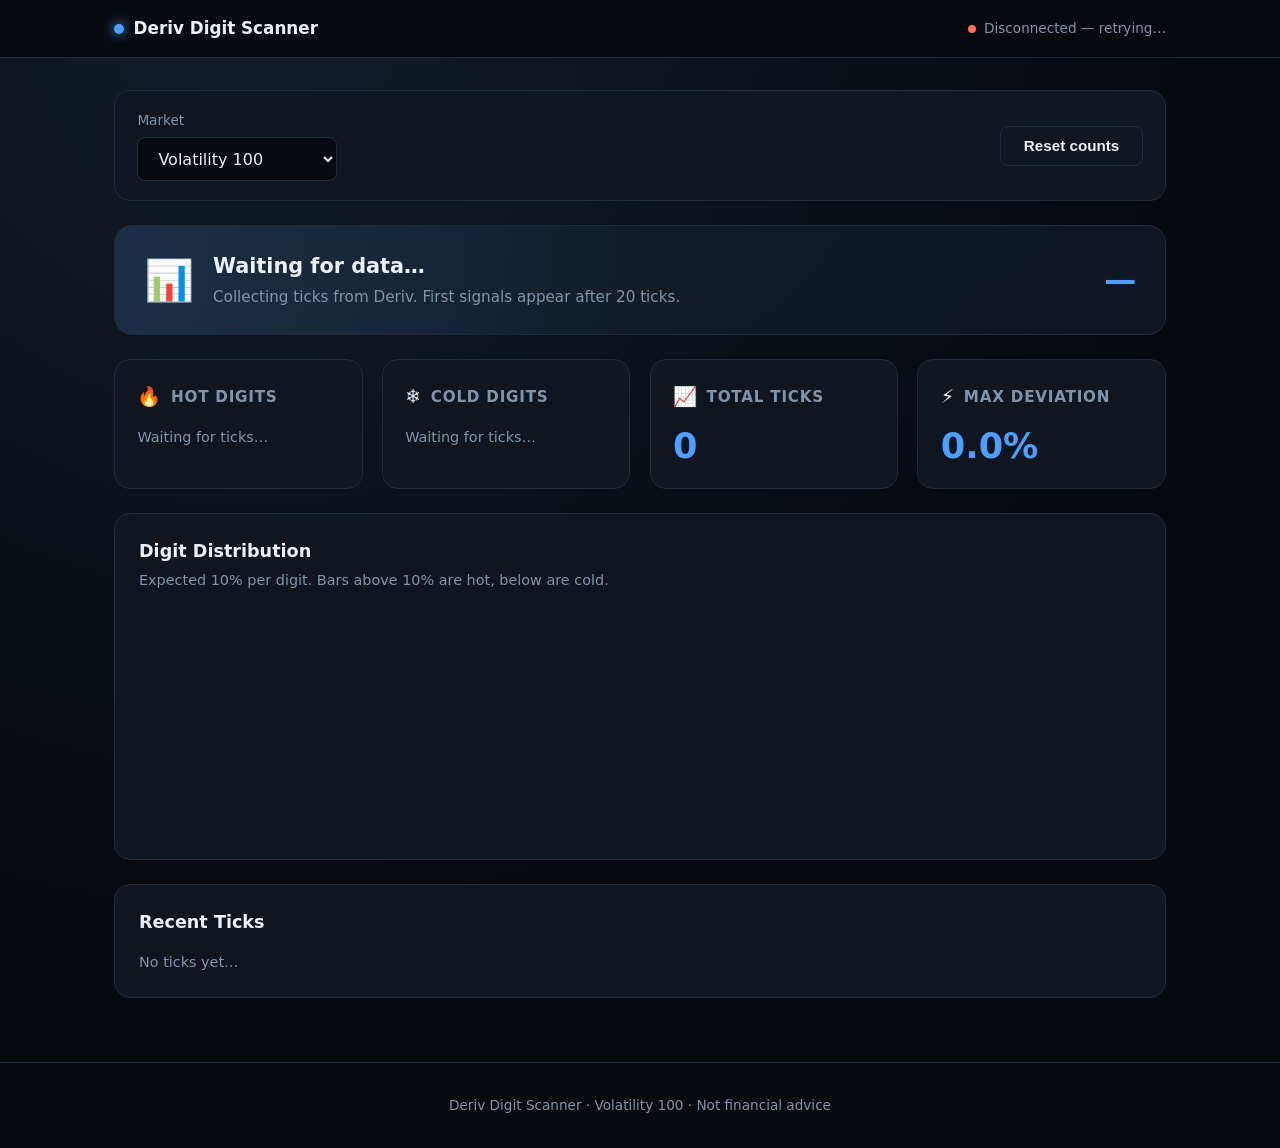
<file: index.html>
<!DOCTYPE html>
<html lang="en">
<head>
  <meta charset="UTF-8" />
  <meta name="viewport" content="width=device-width, initial-scale=1.0" />
  <title>Deriv Digit Scanner — Live</title>
  <link rel="stylesheet" href="style.css" />
</head>
<body>

  <header class="topbar">
    <div class="topbar-inner">
      <div class="brand">
        <span class="brand-dot"></span>
        Deriv Digit Scanner
      </div>
      <div class="status" id="status">
        <span class="status-dot" id="statusDot"></span>
        <span id="statusText">Connecting…</span>
      </div>
    </div>
  </header>

  <main class="container">

    <!-- CONTROL CARD -->
    <section class="control-card">
      <label class="control-label">
        Market
        <select id="marketSelect">
          <option value="R_10">Volatility 10</option>
          <option value="R_25">Volatility 25</option>
          <option value="R_50">Volatility 50</option>
          <option value="R_75">Volatility 75</option>
          <option value="R_100" selected>Volatility 100</option>
          <option value="1HZ10V">Volatility 10 (1s)</option>
          <option value="1HZ25V">Volatility 25 (1s)</option>
          <option value="1HZ50V">Volatility 50 (1s)</option>
          <option value="1HZ75V">Volatility 75 (1s)</option>
          <option value="1HZ100V">Volatility 100 (1s)</option>
        </select>
      </label>

      <div class="control-actions">
        <button id="resetBtn" class="btn btn-outline">Reset counts</button>
      </div>
    </section>

    <!-- SIGNAL BANNER (the eye-catching card) -->
    <section class="signal-banner" id="signalBanner">
      <div class="signal-icon" id="signalIcon">📊</div>
      <div class="signal-body">
        <div class="signal-title" id="signalTitle">Waiting for data…</div>
        <div class="signal-sub" id="signalSub">
          Collecting ticks from Deriv. First signals appear after 20 ticks.
        </div>
      </div>
      <div class="signal-pct" id="signalPct">—</div>
    </section>

    <!-- MAIN STATS GRID -->
    <section class="stats-grid">

      <!-- HOT DIGITS -->
      <div class="stat-card">
        <div class="stat-header">
          <span class="stat-icon">🔥</span>
          <h3>Hot Digits</h3>
        </div>
        <div class="stat-body" id="hotDigits">
          <p class="muted">Waiting for ticks…</p>
        </div>
      </div>

      <!-- COLD DIGITS -->
      <div class="stat-card">
        <div class="stat-header">
          <span class="stat-icon">❄️</span>
          <h3>Cold Digits</h3>
        </div>
        <div class="stat-body" id="coldDigits">
          <p class="muted">Waiting for ticks…</p>
        </div>
      </div>

      <!-- TICK COUNTER -->
      <div class="stat-card">
        <div class="stat-header">
          <span class="stat-icon">📈</span>
          <h3>Total Ticks</h3>
        </div>
        <div class="stat-body big-number" id="tickCount">0</div>
      </div>

      <!-- DEVIATION -->
      <div class="stat-card">
        <div class="stat-header">
          <span class="stat-icon">⚡</span>
          <h3>Max Deviation</h3>
        </div>
        <div class="stat-body big-number" id="maxDeviation">0.0%</div>
      </div>

    </section>

    <!-- DIGIT BARS -->
    <section class="digit-chart-card">
      <div class="chart-header">
        <h3>Digit Distribution</h3>
        <p class="muted">Expected 10% per digit. Bars above 10% are hot, below are cold.</p>
      </div>
      <div class="digit-bars" id="digitBars">
        <!-- bars injected by JS -->
      </div>
    </section>

    <!-- RECENT TICKS -->
    <section class="recent-card">
      <h3>Recent Ticks</h3>
      <div class="recent-list" id="recentList">
        <p class="muted">No ticks yet…</p>
      </div>
    </section>

  </main>

  <footer class="footer">
    <p>Deriv Digit Scanner · <span id="footerMarket">Volatility 100</span> · Not financial advice</p>
  </footer>

  <script src="script.js"></script>
</body>
</html>
</file>
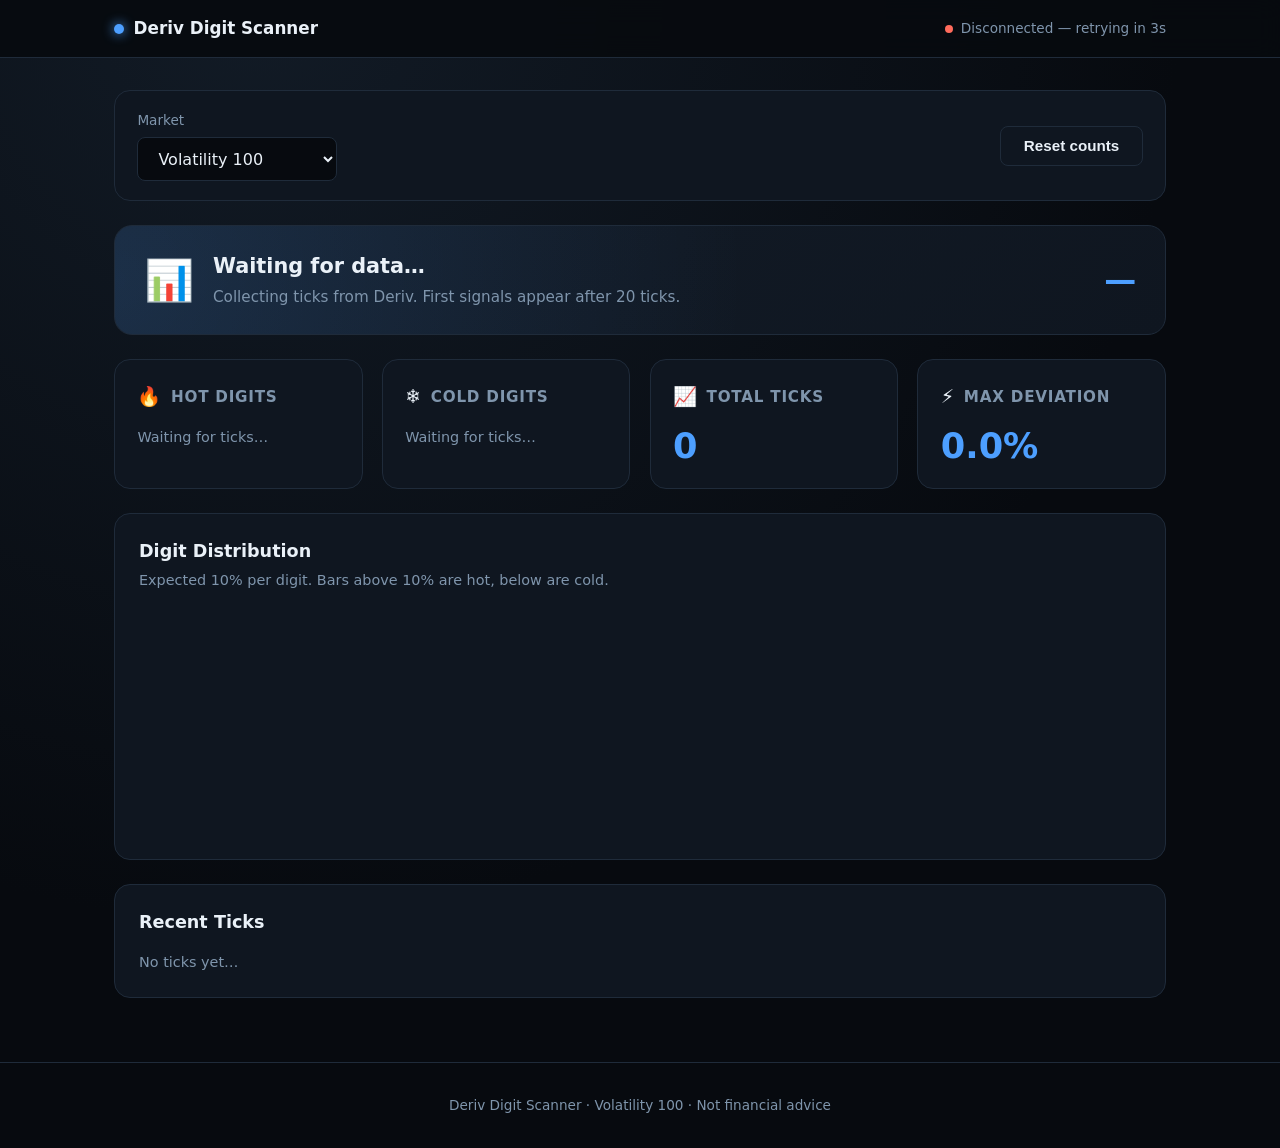
<file: scanner.html>
<!DOCTYPE html>
<html lang="en">
<head>
  <meta charset="UTF-8" />
  <meta name="viewport" content="width=device-width, initial-scale=1.0" />
  <title>Deriv Digit Scanner — Live</title>
  <link rel="stylesheet" href="scanner.css" />
</head>
<body>

  <header class="topbar">
    <div class="topbar-inner">
      <div class="brand">
        <span class="brand-dot"></span>
        Deriv Digit Scanner
      </div>
      <div class="status" id="status">
        <span class="status-dot" id="statusDot"></span>
        <span id="statusText">Connecting…</span>
      </div>
    </div>
  </header>

  <main class="container">

    <!-- CONTROL CARD -->
    <section class="control-card">
      <label class="control-label">
        Market
        <select id="marketSelect">
          <option value="R_10">Volatility 10</option>
          <option value="R_25">Volatility 25</option>
          <option value="R_50">Volatility 50</option>
          <option value="R_75">Volatility 75</option>
          <option value="R_100" selected>Volatility 100</option>
          <option value="1HZ10V">Volatility 10 (1s)</option>
          <option value="1HZ25V">Volatility 25 (1s)</option>
          <option value="1HZ50V">Volatility 50 (1s)</option>
          <option value="1HZ75V">Volatility 75 (1s)</option>
          <option value="1HZ100V">Volatility 100 (1s)</option>
        </select>
      </label>

      <div class="control-actions">
        <button id="resetBtn" class="btn btn-outline">Reset counts</button>
      </div>
    </section>

    <!-- SIGNAL BANNER (the eye-catching card) -->
    <section class="signal-banner" id="signalBanner">
      <div class="signal-icon" id="signalIcon">📊</div>
      <div class="signal-body">
        <div class="signal-title" id="signalTitle">Waiting for data…</div>
        <div class="signal-sub" id="signalSub">
          Collecting ticks from Deriv. First signals appear after 20 ticks.
        </div>
      </div>
      <div class="signal-pct" id="signalPct">—</div>
    </section>

    <!-- MAIN STATS GRID -->
    <section class="stats-grid">

      <!-- HOT DIGITS -->
      <div class="stat-card">
        <div class="stat-header">
          <span class="stat-icon">🔥</span>
          <h3>Hot Digits</h3>
        </div>
        <div class="stat-body" id="hotDigits">
          <p class="muted">Waiting for ticks…</p>
        </div>
      </div>

      <!-- COLD DIGITS -->
      <div class="stat-card">
        <div class="stat-header">
          <span class="stat-icon">❄️</span>
          <h3>Cold Digits</h3>
        </div>
        <div class="stat-body" id="coldDigits">
          <p class="muted">Waiting for ticks…</p>
        </div>
      </div>

      <!-- TICK COUNTER -->
      <div class="stat-card">
        <div class="stat-header">
          <span class="stat-icon">📈</span>
          <h3>Total Ticks</h3>
        </div>
        <div class="stat-body big-number" id="tickCount">0</div>
      </div>

      <!-- DEVIATION -->
      <div class="stat-card">
        <div class="stat-header">
          <span class="stat-icon">⚡</span>
          <h3>Max Deviation</h3>
        </div>
        <div class="stat-body big-number" id="maxDeviation">0.0%</div>
      </div>

    </section>

    <!-- DIGIT BARS -->
    <section class="digit-chart-card">
      <div class="chart-header">
        <h3>Digit Distribution</h3>
        <p class="muted">Expected 10% per digit. Bars above 10% are hot, below are cold.</p>
      </div>
      <div class="digit-bars" id="digitBars">
        <!-- bars injected by JS -->
      </div>
    </section>

    <!-- RECENT TICKS -->
    <section class="recent-card">
      <h3>Recent Ticks</h3>
      <div class="recent-list" id="recentList">
        <p class="muted">No ticks yet…</p>
      </div>
    </section>

  </main>

  <footer class="footer">
    <p>Deriv Digit Scanner · <span id="footerMarket">Volatility 100</span> · Not financial advice</p>
  </footer>

  <script src="scanner.js"></script>
</body>
</html>
</file>
<file: style.css>
* { margin: 0; padding: 0; box-sizing: border-box; }

:root {
  --bg: #070a0f;
  --surface: #0f1620;
  --surface-2: #131c28;
  --border: #1f2b3a;
  --text: #eaf1f8;
  --muted: #7f95ac;
  --accent: #4d9fff;
  --hot: #ff6b5c;
  --cold: #5cc8ff;
  --green: #2ecc71;
  --amber: #ffbd2e;
}

body {
  font-family: system-ui, -apple-system, "Segoe UI", Roboto, sans-serif;
  background: radial-gradient(circle at 20% 0%, #121b26, #070a0f 60%);
  color: var(--text);
  line-height: 1.5;
  min-height: 100vh;
}

/* TOPBAR */
.topbar {
  background: rgba(7, 10, 15, 0.9);
  backdrop-filter: blur(12px);
  border-bottom: 1px solid var(--border);
  position: sticky; top: 0; z-index: 50;
}
.topbar-inner {
  max-width: 1100px; margin: 0 auto;
  padding: 1rem 1.5rem;
  display: flex; align-items: center; justify-content: space-between;
}
.brand {
  display: flex; align-items: center; gap: 0.6rem;
  font-weight: 700; font-size: 1.05rem;
}
.brand-dot {
  width: 10px; height: 10px; border-radius: 50%;
  background: var(--accent);
  box-shadow: 0 0 12px var(--accent);
  animation: pulse 2s infinite;
}
@keyframes pulse {
  0%, 100% { opacity: 1; }
  50% { opacity: 0.4; }
}
.status {
  display: flex; align-items: center; gap: 0.5rem;
  font-size: 0.85rem; color: var(--muted);
}
.status-dot {
  width: 8px; height: 8px; border-radius: 50%;
  background: var(--amber);
}
.status-dot.connected { background: var(--green); box-shadow: 0 0 10px var(--green); }
.status-dot.error { background: var(--hot); }

/* CONTAINER */
.container {
  max-width: 1100px; margin: 0 auto;
  padding: 2rem 1.5rem 4rem;
  display: flex; flex-direction: column; gap: 1.5rem;
}

/* CONTROL CARD */
.control-card {
  background: var(--surface);
  border: 1px solid var(--border);
  border-radius: 16px;
  padding: 1.2rem 1.4rem;
  display: flex; align-items: center; justify-content: space-between;
  gap: 1rem; flex-wrap: wrap;
}
.control-label {
  display: flex; flex-direction: column; gap: 0.4rem;
  font-size: 0.85rem; color: var(--muted); font-weight: 500;
}
.control-label select {
  background: var(--bg);
  color: var(--text);
  border: 1px solid var(--border);
  border-radius: 8px;
  padding: 0.65rem 1rem;
  font-size: 1rem;
  font-family: inherit;
  outline: none;
  min-width: 200px;
  cursor: pointer;
}
.control-label select:focus { border-color: var(--accent); }
.btn {
  background: var(--accent); color: #fff;
  border: none; cursor: pointer;
  padding: 0.65rem 1.4rem;
  border-radius: 8px; font-weight: 600;
  font-size: 0.95rem;
  transition: transform 0.15s, background 0.2s;
}
.btn:hover { transform: translateY(-1px); background: #6aabff; }
.btn-outline {
  background: transparent; color: var(--text);
  border: 1px solid var(--border);
}
.btn-outline:hover { border-color: var(--accent); color: var(--accent); background: transparent; }

/* SIGNAL BANNER */
.signal-banner {
  background: linear-gradient(135deg, var(--surface-2), var(--surface));
  border: 1px solid var(--border);
  border-radius: 18px;
  padding: 1.5rem 1.8rem;
  display: flex; align-items: center; gap: 1.2rem;
  transition: all 0.4s ease;
  position: relative; overflow: hidden;
}
.signal-banner::before {
  content: "";
  position: absolute; inset: 0;
  background: radial-gradient(circle at 0% 50%, rgba(77,159,255,0.15), transparent 60%);
  pointer-events: none;
}
.signal-banner.hot {
  border-color: var(--hot);
  box-shadow: 0 0 40px -10px rgba(255, 107, 92, 0.5);
}
.signal-banner.hot::before {
  background: radial-gradient(circle at 0% 50%, rgba(255,107,92,0.25), transparent 60%);
}
.signal-banner.cold {
  border-color: var(--cold);
  box-shadow: 0 0 40px -10px rgba(92, 200, 255, 0.5);
}
.signal-banner.cold::before {
  background: radial-gradient(circle at 0% 50%, rgba(92,200,255,0.25), transparent 60%);
}

.signal-icon { font-size: 2.5rem; z-index: 1; }
.signal-body { flex: 1; z-index: 1; }
.signal-title {
  font-size: 1.3rem; font-weight: 700;
  margin-bottom: 0.25rem;
}
.signal-sub { color: var(--muted); font-size: 0.95rem; }
.signal-pct {
  font-size: 2rem; font-weight: 800;
  color: var(--accent);
  z-index: 1;
}
.signal-banner.hot .signal-pct { color: var(--hot); }
.signal-banner.cold .signal-pct { color: var(--cold); }

/* STATS GRID */
.stats-grid {
  display: grid;
  grid-template-columns: repeat(auto-fit, minmax(220px, 1fr));
  gap: 1.2rem;
}
.stat-card {
  background: var(--surface);
  border: 1px solid var(--border);
  border-radius: 16px;
  padding: 1.4rem;
  transition: transform 0.2s, border-color 0.2s;
}
.stat-card:hover { border-color: var(--accent); transform: translateY(-2px); }
.stat-header {
  display: flex; align-items: center; gap: 0.6rem;
  margin-bottom: 1rem;
}
.stat-header h3 {
  font-size: 0.95rem; font-weight: 600;
  color: var(--muted);
  text-transform: uppercase; letter-spacing: 0.05em;
}
.stat-icon { font-size: 1.2rem; }
.stat-body { font-size: 1rem; }
.big-number {
  font-size: 2.2rem; font-weight: 800;
  color: var(--accent);
  line-height: 1.1;
}

/* HOT/COLD DIGIT LISTS */
.digit-row {
  display: flex; align-items: center; gap: 0.8rem;
  padding: 0.6rem 0.8rem;
  background: var(--surface-2);
  border-radius: 10px;
  margin-bottom: 0.5rem;
}
.digit-row:last-child { margin-bottom: 0; }
.digit-row .digit-big {
  font-size: 1.6rem; font-weight: 800;
  width: 40px; text-align: center;
}
.digit-row.hot .digit-big { color: var(--hot); }
.digit-row.cold .digit-big { color: var(--cold); }
.digit-row .digit-meta { flex: 1; font-size: 0.9rem; color: var(--muted); }
.digit-row .digit-pct {
  font-weight: 700;
  font-size: 1rem;
}

/* DIGIT CHART */
.digit-chart-card {
  background: var(--surface);
  border: 1px solid var(--border);
  border-radius: 16px;
  padding: 1.5rem;
}
.chart-header { margin-bottom: 1.5rem; }
.chart-header h3 { font-size: 1.1rem; margin-bottom: 0.3rem; }
.muted { color: var(--muted); font-size: 0.9rem; }

.digit-bars {
  display: grid;
  grid-template-columns: repeat(10, 1fr);
  gap: 0.6rem;
  align-items: end;
  height: 220px;
}
.digit-bar-wrap {
  display: flex; flex-direction: column;
  align-items: center; justify-content: flex-end;
  height: 100%;
  gap: 0.5rem;
}
.digit-bar {
  width: 100%;
  background: linear-gradient(180deg, var(--accent), #1a3a60);
  border-radius: 6px 6px 0 0;
  min-height: 4px;
  transition: height 0.4s ease, background 0.3s;
  position: relative;
}
.digit-bar.hot { background: linear-gradient(180deg, var(--hot), #7a2a22); }
.digit-bar.cold { background: linear-gradient(180deg, var(--cold), #1a4a70); }
.digit-bar-label {
  font-size: 0.85rem; font-weight: 700;
  color: var(--text);
}
.digit-bar-pct {
  font-size: 0.7rem; color: var(--muted);
}

/* RECENT TICKS */
.recent-card {
  background: var(--surface);
  border: 1px solid var(--border);
  border-radius: 16px;
  padding: 1.5rem;
}
.recent-card h3 { font-size: 1.1rem; margin-bottom: 1rem; }
.recent-list {
  display: flex; flex-direction: column; gap: 0.4rem;
  max-height: 240px; overflow-y: auto;
}
.tick-item {
  display: flex; align-items: center; gap: 0.8rem;
  padding: 0.5rem 0.8rem;
  background: var(--surface-2);
  border-radius: 8px;
  font-size: 0.9rem;
  font-family: 'SF Mono', 'Consolas', monospace;
}
.tick-item .tick-price { color: var(--accent); font-weight: 600; }
.tick-item .tick-digit {
  background: var(--bg);
  padding: 0.15rem 0.55rem;
  border-radius: 6px;
  font-weight: 800;
  color: var(--green);
  margin-left: auto;
}

/* FOOTER */
.footer {
  text-align: center;
  padding: 2rem 1.5rem;
  color: var(--muted);
  font-size: 0.85rem;
  border-top: 1px solid var(--border);
}

/* RESPONSIVE */
@media (max-width: 700px) {
  .signal-banner { flex-wrap: wrap; }
  .signal-pct { font-size: 1.6rem; }
  .digit-bars { gap: 0.3rem; height: 180px; }
  .digit-bar-pct { display: none; }
}
</file>
<file: scanner.css>
* { margin: 0; padding: 0; box-sizing: border-box; }

:root {
  --bg: #070a0f;
  --surface: #0f1620;
  --surface-2: #131c28;
  --border: #1f2b3a;
  --text: #eaf1f8;
  --muted: #7f95ac;
  --accent: #4d9fff;
  --hot: #ff6b5c;
  --cold: #5cc8ff;
  --green: #2ecc71;
  --amber: #ffbd2e;
}

body {
  font-family: system-ui, -apple-system, "Segoe UI", Roboto, sans-serif;
  background: radial-gradient(circle at 20% 0%, #121b26, #070a0f 60%);
  color: var(--text);
  line-height: 1.5;
  min-height: 100vh;
}

/* TOPBAR */
.topbar {
  background: rgba(7, 10, 15, 0.9);
  backdrop-filter: blur(12px);
  border-bottom: 1px solid var(--border);
  position: sticky; top: 0; z-index: 50;
}
.topbar-inner {
  max-width: 1100px; margin: 0 auto;
  padding: 1rem 1.5rem;
  display: flex; align-items: center; justify-content: space-between;
}
.brand {
  display: flex; align-items: center; gap: 0.6rem;
  font-weight: 700; font-size: 1.05rem;
}
.brand-dot {
  width: 10px; height: 10px; border-radius: 50%;
  background: var(--accent);
  box-shadow: 0 0 12px var(--accent);
  animation: pulse 2s infinite;
}
@keyframes pulse {
  0%, 100% { opacity: 1; }
  50% { opacity: 0.4; }
}
.status {
  display: flex; align-items: center; gap: 0.5rem;
  font-size: 0.85rem; color: var(--muted);
}
.status-dot {
  width: 8px; height: 8px; border-radius: 50%;
  background: var(--amber);
}
.status-dot.connected { background: var(--green); box-shadow: 0 0 10px var(--green); }
.status-dot.error { background: var(--hot); }

/* CONTAINER */
.container {
  max-width: 1100px; margin: 0 auto;
  padding: 2rem 1.5rem 4rem;
  display: flex; flex-direction: column; gap: 1.5rem;
}

/* CONTROL CARD */
.control-card {
  background: var(--surface);
  border: 1px solid var(--border);
  border-radius: 16px;
  padding: 1.2rem 1.4rem;
  display: flex; align-items: center; justify-content: space-between;
  gap: 1rem; flex-wrap: wrap;
}
.control-label {
  display: flex; flex-direction: column; gap: 0.4rem;
  font-size: 0.85rem; color: var(--muted); font-weight: 500;
}
.control-label select {
  background: var(--bg);
  color: var(--text);
  border: 1px solid var(--border);
  border-radius: 8px;
  padding: 0.65rem 1rem;
  font-size: 1rem;
  font-family: inherit;
  outline: none;
  min-width: 200px;
  cursor: pointer;
}
.control-label select:focus { border-color: var(--accent); }
.btn {
  background: var(--accent); color: #fff;
  border: none; cursor: pointer;
  padding: 0.65rem 1.4rem;
  border-radius: 8px; font-weight: 600;
  font-size: 0.95rem;
  transition: transform 0.15s, background 0.2s;
}
.btn:hover { transform: translateY(-1px); background: #6aabff; }
.btn-outline {
  background: transparent; color: var(--text);
  border: 1px solid var(--border);
}
.btn-outline:hover { border-color: var(--accent); color: var(--accent); background: transparent; }

/* SIGNAL BANNER */
.signal-banner {
  background: linear-gradient(135deg, var(--surface-2), var(--surface));
  border: 1px solid var(--border);
  border-radius: 18px;
  padding: 1.5rem 1.8rem;
  display: flex; align-items: center; gap: 1.2rem;
  transition: all 0.4s ease;
  position: relative; overflow: hidden;
}
.signal-banner::before {
  content: "";
  position: absolute; inset: 0;
  background: radial-gradient(circle at 0% 50%, rgba(77,159,255,0.15), transparent 60%);
  pointer-events: none;
}
.signal-banner.hot {
  border-color: var(--hot);
  box-shadow: 0 0 40px -10px rgba(255, 107, 92, 0.5);
}
.signal-banner.hot::before {
  background: radial-gradient(circle at 0% 50%, rgba(255,107,92,0.25), transparent 60%);
}
.signal-banner.cold {
  border-color: var(--cold);
  box-shadow: 0 0 40px -10px rgba(92, 200, 255, 0.5);
}
.signal-banner.cold::before {
  background: radial-gradient(circle at 0% 50%, rgba(92,200,255,0.25), transparent 60%);
}

.signal-icon { font-size: 2.5rem; z-index: 1; }
.signal-body { flex: 1; z-index: 1; }
.signal-title {
  font-size: 1.3rem; font-weight: 700;
  margin-bottom: 0.25rem;
}
.signal-sub { color: var(--muted); font-size: 0.95rem; }
.signal-pct {
  font-size: 2rem; font-weight: 800;
  color: var(--accent);
  z-index: 1;
}
.signal-banner.hot .signal-pct { color: var(--hot); }
.signal-banner.cold .signal-pct { color: var(--cold); }

/* STATS GRID */
.stats-grid {
  display: grid;
  grid-template-columns: repeat(auto-fit, minmax(220px, 1fr));
  gap: 1.2rem;
}
.stat-card {
  background: var(--surface);
  border: 1px solid var(--border);
  border-radius: 16px;
  padding: 1.4rem;
  transition: transform 0.2s, border-color 0.2s;
}
.stat-card:hover { border-color: var(--accent); transform: translateY(-2px); }
.stat-header {
  display: flex; align-items: center; gap: 0.6rem;
  margin-bottom: 1rem;
}
.stat-header h3 {
  font-size: 0.95rem; font-weight: 600;
  color: var(--muted);
  text-transform: uppercase; letter-spacing: 0.05em;
}
.stat-icon { font-size: 1.2rem; }
.stat-body { font-size: 1rem; }
.big-number {
  font-size: 2.2rem; font-weight: 800;
  color: var(--accent);
  line-height: 1.1;
}

/* HOT/COLD DIGIT LISTS */
.digit-row {
  display: flex; align-items: center; gap: 0.8rem;
  padding: 0.6rem 0.8rem;
  background: var(--surface-2);
  border-radius: 10px;
  margin-bottom: 0.5rem;
}
.digit-row:last-child { margin-bottom: 0; }
.digit-row .digit-big {
  font-size: 1.6rem; font-weight: 800;
  width: 40px; text-align: center;
}
.digit-row.hot .digit-big { color: var(--hot); }
.digit-row.cold .digit-big { color: var(--cold); }
.digit-row .digit-meta { flex: 1; font-size: 0.9rem; color: var(--muted); }
.digit-row .digit-pct {
  font-weight: 700;
  font-size: 1rem;
}

/* DIGIT CHART */
.digit-chart-card {
  background: var(--surface);
  border: 1px solid var(--border);
  border-radius: 16px;
  padding: 1.5rem;
}
.chart-header { margin-bottom: 1.5rem; }
.chart-header h3 { font-size: 1.1rem; margin-bottom: 0.3rem; }
.muted { color: var(--muted); font-size: 0.9rem; }

.digit-bars {
  display: grid;
  grid-template-columns: repeat(10, 1fr);
  gap: 0.6rem;
  align-items: end;
  height: 220px;
}
.digit-bar-wrap {
  display: flex; flex-direction: column;
  align-items: center; justify-content: flex-end;
  height: 100%;
  gap: 0.5rem;
}
.digit-bar {
  width: 100%;
  background: linear-gradient(180deg, var(--accent), #1a3a60);
  border-radius: 6px 6px 0 0;
  min-height: 4px;
  transition: height 0.4s ease, background 0.3s;
  position: relative;
}
.digit-bar.hot { background: linear-gradient(180deg, var(--hot), #7a2a22); }
.digit-bar.cold { background: linear-gradient(180deg, var(--cold), #1a4a70); }
.digit-bar-label {
  font-size: 0.85rem; font-weight: 700;
  color: var(--text);
}
.digit-bar-pct {
  font-size: 0.7rem; color: var(--muted);
}

/* RECENT TICKS */
.recent-card {
  background: var(--surface);
  border: 1px solid var(--border);
  border-radius: 16px;
  padding: 1.5rem;
}
.recent-card h3 { font-size: 1.1rem; margin-bottom: 1rem; }
.recent-list {
  display: flex; flex-direction: column; gap: 0.4rem;
  max-height: 240px; overflow-y: auto;
}
.tick-item {
  display: flex; align-items: center; gap: 0.8rem;
  padding: 0.5rem 0.8rem;
  background: var(--surface-2);
  border-radius: 8px;
  font-size: 0.9rem;
  font-family: 'SF Mono', 'Consolas', monospace;
}
.tick-item .tick-price { color: var(--accent); font-weight: 600; }
.tick-item .tick-digit {
  background: var(--bg);
  padding: 0.15rem 0.55rem;
  border-radius: 6px;
  font-weight: 800;
  color: var(--green);
  margin-left: auto;
}

/* FOOTER */
.footer {
  text-align: center;
  padding: 2rem 1.5rem;
  color: var(--muted);
  font-size: 0.85rem;
  border-top: 1px solid var(--border);
}

/* RESPONSIVE */
@media (max-width: 700px) {
  .signal-banner { flex-wrap: wrap; }
  .signal-pct { font-size: 1.6rem; }
  .digit-bars { gap: 0.3rem; height: 180px; }
  .digit-bar-pct { display: none; }
}
</file>
